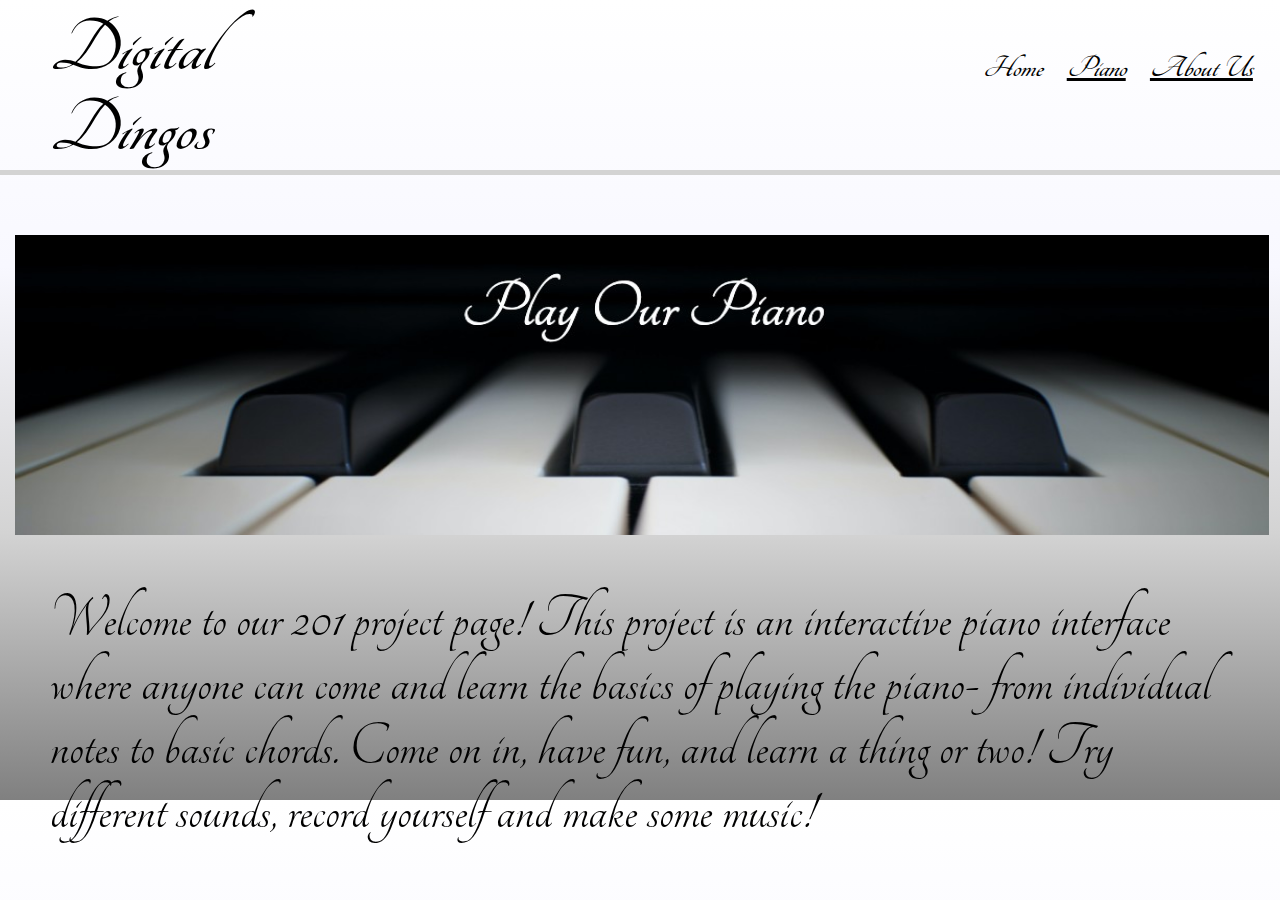
<file: index.html>
<!DOCTYPE html>
<html>

<head>
  <title>Home Page</title>
  <link rel="shortcut icon" type="image/jpg" href="./img/favicon.jpg">
  <link rel="stylesheet" href="./css/reset.css">
  <link href="https://fonts.googleapis.com/css2?family=Tangerine&display=swap" rel="stylesheet">
  <link rel="stylesheet" href="./css/theme.css">
</head>

<body>

  <main>
    <header class="box">
      <h1>Digital Dingos</h1>
      <nav>
        <ul>
          <li><a href="./index.html"></a>Home</li>
          <li><a href="./piano.html">Piano</a></li>
          <li><a href="./aboutus.html">About Us</a></li>
        </ul>
      </nav>
    </header>
    <section class="boxtwo"><a href="./piano.html">
        <img alt="Piano" src="img/newPiano.jpg"></a>
    </section>
    <section class="boxthree">
      <p>Welcome to our 201 project page! This project is an interactive piano interface where anyone can come and learn
        the basics of playing the piano- from individual notes to basic chords. Come on in, have fun, and learn a thing
        or
        two! Try different sounds, record yourself and make some music!</p>
    </section>
  </main>
</body>
</head>

</html>
</file>
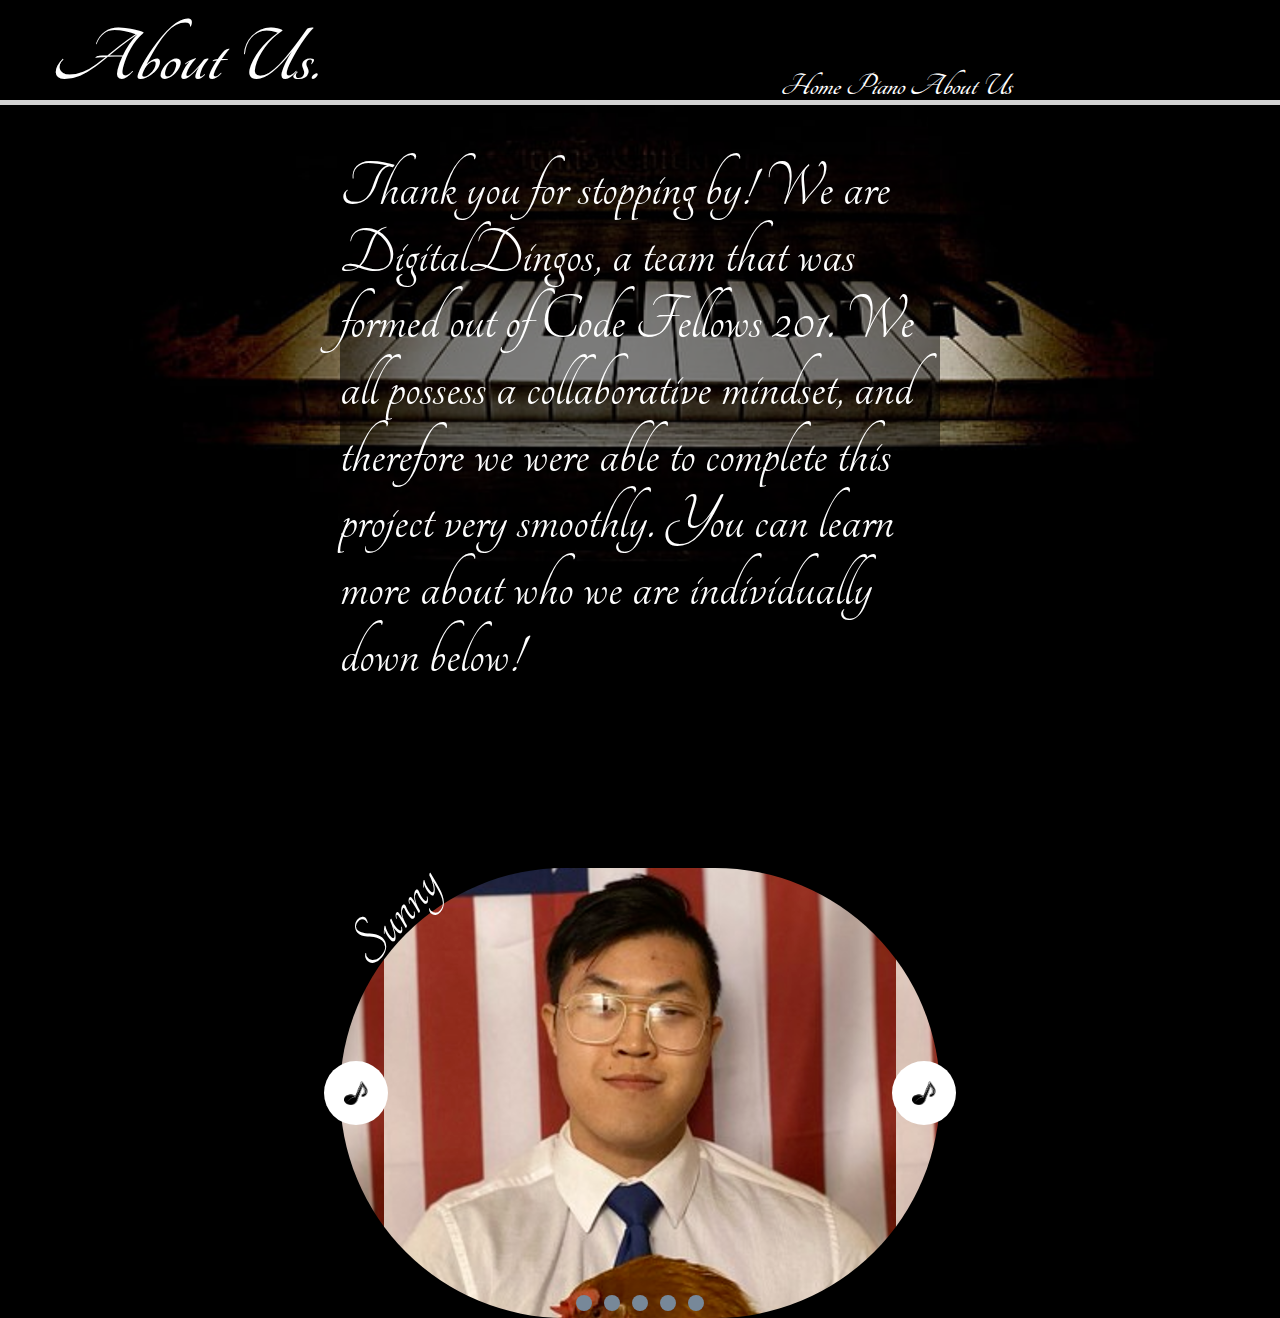
<file: aboutus.html>
<!DOCTYPE html>
<html>

<head>
    <link rel="shortcut icon" type="image/jpg" href="./img/faviconAU.jpg">
    <link rel='stylesheet' href='./css/reset.css' />
    <link rel='stylesheet' href='./css/aboutUs.css' />
    <title>About Us.</title>
</head>

<body>
    <header>
        <h1>About Us.</h1>
        <section>
            <nav>
                <ul id="navBar">
                    <li><a href="index.html">Home</a></li>
                    <li><a href="piano.html">Piano</a></li>
                    <li><a href="aboutus.html">About Us</a></li>
                </ul>
            </nav>
        </section>
    </header>
    <main>
        <section>
            <p>Thank you for stopping by! We are DigitalDingos, a team that was formed out of Code Fellows 201. We all
                possess a collaborative mindset, and therefore we were able to complete this project very smoothly. You
                can learn more about who we are individually down below!
            </p>
        </section>
        <section class="carousel" aria-label="gallery">
            <ol class="view">
                <li id="devOne" tabindex="0" class="slide">
                    <h1>Sunny</h1>
                    <p>Hi! My name is Sunny Lee, and I am from the greater Seattle area. I specialize in front-end
                        development, and I must say - I really enjoy it! Something outside of coding - I own a chicken,
                        but I used to own four. Let's just say I have a backyard where dawrinism applies.</p>
                    <h2>Go ahead... play my theme song.</h2>
                    <audio controls>
                        <source src='./audioFileForAboutus/wiiShort.mp3' type='audio/mp3'>
                    </audio>
                    <div class="snapper">
                        <a href="#devFive" class="previous"></a>
                        <a href="#devTwo" class="next"></a>
                    </div>
                </li>
                <li id="devTwo" tabindex="0" class="slide">
                    <h1>Ryan</h1>
                    <p>Hello! I am currently a college student in Eastern Washington who recently discovered my passion for programming.I will always call Western Washington home, and recently visited Seattle.  During this past visit, I saw a dark figure enter someone's back yard and leave with three chickens.</p>
                    <h2>Go ahead... play my theme song.</h2>
                    <audio controls>
                        <source src='./audioFileForAboutus/Cold.mp3' type='audio/mp3'>
                    </audio>
                    <div class="snapper"></div>
                    <a href="#devOne" class="previous"></a>
                    <a href="#devThree" class="next"></a>
                </li>

                <li id="devThree" tabindex="0" class="slide">
                    <h1>Carlos</h1>
                    <p>Hello Everyone! My name is Carlos, I am originally from FL and transplanted myself in WA. Keian
                        knew that I loved fried chicken so he brought me three chickens to cook for us. Now I have an
                        inkling where he got them from...No matter they sure were good though! </p>
                    <h2>Go ahead... play my theme song.</h2>
                    <audio controls>
                        <source src='./audioFileForAboutus/Sofrito.mp3' type='audio/mp3'>
                    </audio>
                    <div class="snapper"></div>
                    <a href="#devTwo" class="previous"></a>
                    <a href="#devFour" class="next"></a>
                </li>

                <li id="devFour" tabindex="0" class="slide">
                    <h1>Peyton</h1>
                    <p>Hi there! My name is Peyton, and I am a Seattleite, born and raised. I currently go to college in
                        VT and am taking some time off from school to pursue software development and songwriting.
                        Something outside of coding that I like: POSSUMS. They are the perfect mix between dogs and cats
                        and squirrels.</p>
                    <h2>Go ahead... play my theme song.</h2>
                    <audio controls>
                        <source src='./audioFileForAboutus/Peyton Theme Song.mp3' type='audio/mp3'>
                    </audio>
                    <div class="snapper"></div>
                    <a href="#devThree" class="previous"></a>
                    <a href="#devFive" class="next"></a>
                </li>

                <li id="devFive" tabindex="0" class="slide">
                    <h1>Keian</h1>
                    <p>Hey everyone! I am Keian, I was born and raised in Washington. I, like my colleague Sunny, LOVE
                        chicken nuggets and had a delicious feast after I caught 3 chickens in someone's back yard.</p>
                    <h2>Go ahead... play my theme song.</h2>
                    <audio controls>
                        <source src='./audioFileForAboutus/Denise.mp3' type='audio/mp3'>
                    </audio>
                    <div class="snapper"></div>
                    <a href="#devFour" class="previous"></a>
                    <a href="#devOne" class="next"></a>
                </li>
            </ol>
            <aside class="navigation">
                <ol class="navigationDev">
                    <li class="navigationItems">
                        <a href='#devOne' class="navButton"></a>
                    </li>
                    <li class="navigationItems">
                        <a href='#devTwo' class="navButton"></a>
                    </li>
                    <li class="navigationItems">
                        <a href='#devThree' class="navButton"></a>
                    </li>
                    <li class="navigationItems">
                        <a href='#devFour' class="navButton"></a>
                    </li>
                    <li class="navigationItems">
                        <a href='#devFive' class="navButton"></a>
                    </li>
                </ol>
            </aside>
        </section>
    </main>
</body>

</html>
</file>
<file: css/theme.css>
html {
color: black;
}

body {
  background-image: linear-gradient(white, ghostwhite, lightgray, gray);
  height: 800px;
}

p {
  font-family: 'Tangerine', cursive;
  font-size: 2em;
  margin-top: 50px;
  margin-left: 50px;
  margin-right: 50px;
  font-size: 4em;
  animation: fadein 3s;
}

h1 {
  box-sizing: content-box;
  font-family: 'Tangerine', cursive;; 
  font-size: 5em;
  padding-left: 50px;
  padding-top: 10px;
  width: max-content;
  animation: fadein 3s;
}
@keyframes fadein{
  from {opacity: 0;}
  to {opacity: 1}
}
nav {
  font-family: 'Tangerine', cursive;
  font-size: 2em;
  height: 10px;
  margin-top: 20px;
  margin-bottom: 20px;
  margin-left: 450px;
  width: 500px;
}

nav ul li{
  display: inline;
}

header {
  border-bottom: 5px solid lightgray;
  content: ""; 
  display: flex;
  flex: 1 1;
  flex-wrap: nowrap;
  font-style: italic;
  font-weight: bold;
  justify-content: space-between;
  margin: auto;
  margin-bottom: 50px;
}

img {
  margin-left: 15px;
  margin-right: 15px;
  margin-top: 10px;
  width: 98%;
  height: 300px;
}

nav ul{
  height: 10px;
  list-style: none;
  padding-top: 1em;
  padding-left: 5em;
  width: 300px;
}

a {
  color: black; 
}

li {
  padding-inline:.3em;
}
</file>
<file: css/aboutUs.css>
@import url('https://fonts.googleapis.com/css2?family=Tangerine&display=swap');

@keyframes tonext {
    75% {
      left: 0;
    }
    95% {
      left: 100%;
    }
    98% {
      left: 100%;
    }
    99% {
      left: 0;
    }
  }
  
  @keyframes tostart {
    75% {
      left: 0;
    }
    95% {
      left: -300%;
    }
    98% {
      left: -300%;
    }
    99% {
      left: 0;
    }
  }
  
  @keyframes snap {
    96% {
      scroll-snap-align: center;
    }
    97% {
      scroll-snap-align: none;
    }
    99% {
      scroll-snap-align: none;
    }
    100% {
      scroll-snap-align: center;
    }
  }
  body{

    background:url('../img/piano.jpeg') no-repeat;

    background-size: contain; 
  } 
  main {
    max-width: 40rem;
    margin: 0 auto;
    padding: 0 1.25rem;
  }
  audio{
    margin-left: 130px;
  }
  .carousel h2{
    color: white;
    margin-left: 140px;
    font-family: 'Tangerine', cursive;
    font-size: 30pt;
  }
  body{
    background-color: black;
  }
  a:link{
    color: white;
    text-decoration: none;
  }
  a:visited{
    color: white;
    text-decoration: none;
  }
  a:hover{
    background-color: rgba(255,165,0,0.5)
  }
  * {
    box-sizing: border-box;
    scrollbar-color: transparent transparent; 
    scrollbar-width: 0px;
  }
  
  *::-webkit-scrollbar {
    width: 0;
  }
  
  *::-webkit-scrollbar-track {
    background: transparent;
  }
  
  *::-webkit-scrollbar-thumb {
    background: transparent;
    border: none;
  }
  
  * {
    -ms-overflow-style: none;
  }

#navBar{
  color: white;
  font-size: 2em;
  font-family: 'Tangerine', cursive;
  height: 10px;
  margin-top: 70px;
  margin-bottom: 20px;
  margin-left: 180px;
  width: 500px;
}
li{
  width:fit-content;
  display: inline;
}
main p{
  background-color: rgba(0,0,0,0.5);
  margin-top: 5%;
  margin-bottom: 30%;
  margin-left:auto; 
  margin-right: auto;
  font-size: 50pt;
  color: white;
  font-family:'Tangerine', cursive; 
  animation: fadein 3s;
} 

header h1{
  color: white;
  font-size: 5em;
  padding-left: 50px;
  padding-top:20px;
  font-family: 'Tangerine', cursive;
  animation: fadein 3s;
}
header{
  border-bottom: 5px solid lightgrey;
  content: "";
  display: flex;
  flex: 1 1;
  flex-wrap: nowrap;
  font-style: italic;
  font-weight: bold;
  justify-content: space-between;
  margin: auto;
  margin-bottom: 50px;
}
@keyframes fadein{
  from {opacity: 0;}
  to {opacity: 1}
}
.carousel h1{
  color: white;
  font-size: 50pt;
  font-family:"Tangerine", cursive;
  display: inline;
  float:left; 
  shape-outside: circle(80%);
  transform: rotate(-50deg);
  margin-top: 15px;
}
.carousel p{
  background-color: rgba(0,0,0,0.5);
  font-size: 50pt;
  color: white;
  font-family:'Tangerine', cursive; 
}
  ol, li {
    list-style: none;
    margin: 0;
    padding: 0;
  }
  
  .carousel {
    position: relative;
    padding-top: 75%;
    filter: drop-shadow(0 0 10px #0003);
    perspective: 100px;
  }
  
  .view {
    position: absolute;
    top: 0;
    right: 0;
    bottom: 0;
    left: 0;
    display: flex;
    overflow-x: scroll;
    counter-reset: item;
    scroll-behavior: smooth;
    scroll-snap-type: x mandatory;
  }
  
  .slide {
    position: relative;
    flex: 0 0 100%;
    width: 100%;
    background-color:black;
  }
  .slide:nth-child(1) {
    background: url('../img/Sunny.png') center;
    border-radius: 360px;
  }
  .slide:nth-child(2){
      background:url('../img/Ryan.jpeg') center;
      border-radius: 300px;
  }
  .slide:nth-child(3){
      background:url('../img/Carlos.jpeg') center;
      border-radius: 300px;
  }
  .slide:nth-child(4){
      background:url('../img/Peyton.png') center; 
      border-radius: 300px;
  }
  .slide:last-child{
      background:url('../img/Keian.jpeg') center;
      border-radius: 300px;
  }
  .slide:before {
    content: counter();
    position: absolute;
    top: 50%;
    left: 50%;
    transform: translate3d(-50%,-40%,70px);
    color: #fff;
    font-size: 2em;
  }
  .snapper {
    position: absolute;
    top: 0;
    left: 0;
    width: 100%;
    height: 100%;
    scroll-snap-align: center;
  }
  .slide p{
    background-color: rgba(0,0,0,0.5);
    font-size: 50pt;
    color: white;
    font-family:'Tangerine', cursive; 
    margin-top: 500px;
  }
  
  @media (hover: hover) {
    .snapper {
      animation-name: tonext, snap;
      animation-timing-function: ease;
      animation-duration: 4s;
      animation-iteration-count: infinite;
    }
  
    .slide:last-child .snapper {
      animation-name: tostart, snap;
    }
  }
  
  @media (prefers-reduced-motion: reduce) {
    .snapper {
      animation-name: none;
    }
  }
  .carousel:hover .snapper,
  .carousel:focus-within .snapper {
    animation-name: none;
  }
  .navigation {
    position: absolute;
    right: 0;
    bottom: 0;
    left: 0;
    text-align: center;
  }
  .navigationDev,
  .navigationItems {
    display: inline-block;
  }
  .navButton {
    display: inline-block;
    width: 1.5rem;
    height: 1.5rem;
    background-color:lightslategray;
    background-clip: content-box;
    border: 0.25rem solid transparent;
    border-radius: 50%;
    font-size: 0;
    transition: transform 0.1s;
  }
  .carousel::before,
  .carousel::after,
  .previous,
  .next {
    position: absolute;
    top: 0;
    margin-top: 37.5%;
    width: 4rem;
    height: 4rem;
    transform: translateY(-50%);
    border-radius: 50%;
    font-size: 0;
    outline: 0;
  }
  
  .carousel::before,
  .previous {
    left: -1rem;
  }
  
  .carousel::after,
  .next {
    right: -1rem;
  }
  
  .carousel::before,
  .carousel::after {
    content: '';
    z-index: 1;
    background-color:white;
    background-size: 1.5rem 1.5rem;
    background-repeat: no-repeat;
    background-position: center center;
    color: #fff;
    font-size: 2.5rem;
    line-height: 4rem;
    text-align: center;
    pointer-events: none;
  }
  
  .carousel::before {
    background-image: url('/img/note.png');
  }
  
  .carousel::after {
    background-image: url('/img/note.png');
  }
</file>
